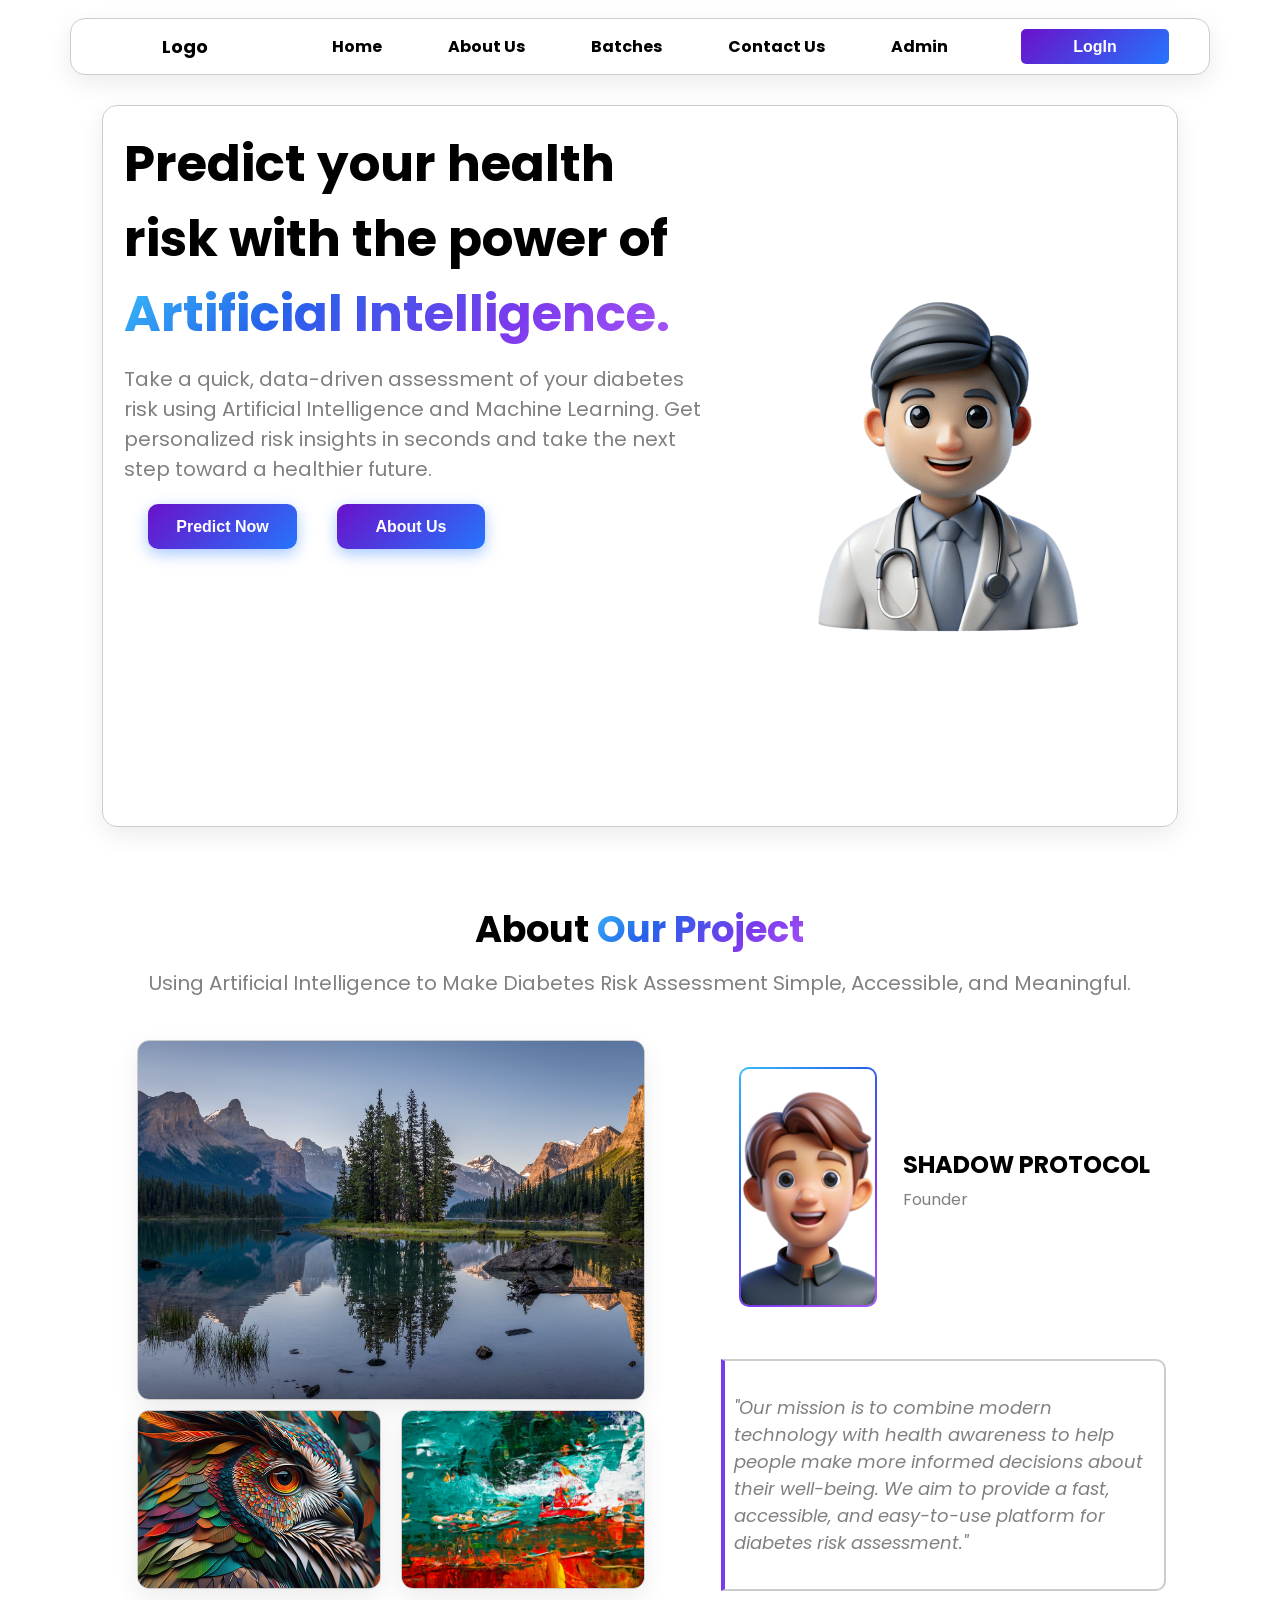
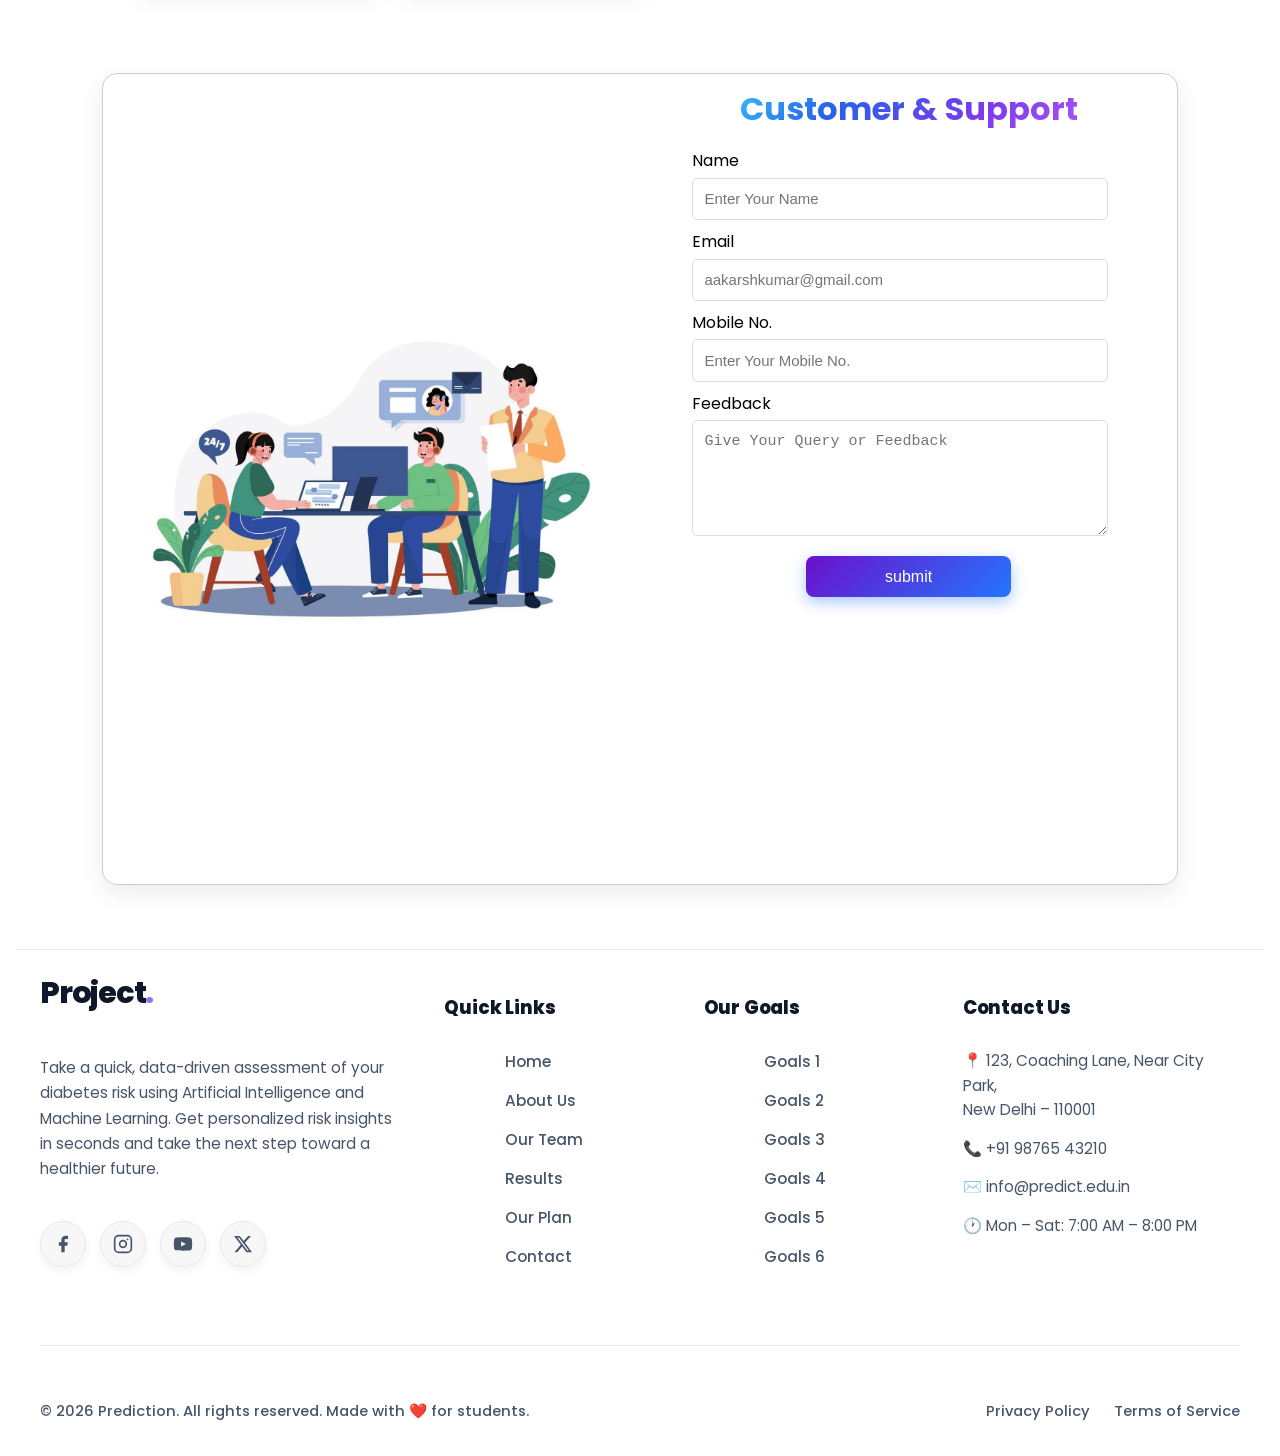
<file: index.html>
<!DOCTYPE html>
<html lang="en">
<head>
    <meta charset="UTF-8">
    <meta name="viewport" content="width=device-width, initial-scale=1.0">
    <title>GlucoAI | Smart Diabetes Prediction System</title>
    <link rel="stylesheet" href="./style/index.css" />
    <link rel="icon" type="image/png" href="./image/icon.png">
    <link rel="preconnect" href="https://fonts.googleapis.com">
    <link rel="preconnect" href="https://fonts.gstatic.com" crossorigin>
    <link href="https://fonts.googleapis.com/css2?family=Poppins:wght@400;500;600;700&display=swap" rel="stylesheet">
</head>
<body>
    <section class="main-navigation">
        <div class="main-navigation-logo">
            Logo
        </div>
        <div class="main-navigation-nav">
            <div>
                <a>Home</a>
                <a href="./about/about.html">About Us</a>
                <a href="./batches/batches.html">Batches</a>
                <a href="#contact">Contact Us</a>
                <a href="./admin-panel/adminpanel.html" target="_blank">Admin</a>
            </div>
        </div>
        <div class="main-navigation-login">
            <button class="main-navigation-login-button">LogIn</button>
        </div>
    </section>


    <!-- Hero Section -->
    <section class="main-hero">
        <div class="main-hero-left">
            <h1>Predict your health risk with the power of <span class="main-hero-left-span">Artificial Intelligence.</span></h1>
            <p>Take a quick, data-driven assessment of your diabetes risk using Artificial Intelligence and Machine Learning. Get personalized 
                risk insights in seconds and take the next step toward a healthier future.</p>
            <input type="button" value="Predict Now" class="main-hero-left-button" onclick="Predict()" />
            <input type="button" value="About Us" class="main-hero-left-button" />
        </div>
        <div class="main-hero-right">
            <img src="./image/index/home.png" alt="hero-image" />
        </div>
    </section>


    <!-- About Our Academy -->
    <section class="main-ouracademy">
        <h1>About <span class="main-ouracademy-header">Our Project</span></h1>
        <p class="main-ouracademy-paragraph">Using Artificial Intelligence to Make Diabetes Risk Assessment Simple, Accessible, and Meaningful.</p>
        <div class="main-ouracademy-div">
            <div class="main-ouracademy-leftdiv">
                <div class="main-ouracademy-leftdiv-topsection">
                    <img src="./image/index/topimage.png" alt="Top Image"/>
                </div>
                <div class="main-ouracademy-leftdiv-belowsection">
                    <div class="main-ouracademy-leftdiv-belowsection-left">
                        <img src="./image/index/belowleftimage.png" alt="Below Left Image"/>
                    </div>
                    <div class="main-ouracademy-leftdiv-belowsection-right">
                        <img src="./image/index/belowrightimage.png" alt="Below Right Image"/>
                    </div>
                </div>
            </div>
            <div class="main-ouracademy-rightdiv">
                <div class="main-ouracademy-rightdiv-founder">
                    <div class="main-ouracademy-rightdiv-founder-img">
                        <img src="./image/index/founder.png" alt="Founder Image" />
                    </div>
                    <div class="main-ouracademy-rightdiv-founder-details">
                        <h2>SHADOW PROTOCOL</h2>
                        <p>Founder</p>
                    </div>
                </div>
                <div class="main-ouracademy-rightdiv-quotes">
                    <p><i>"Our mission is to combine modern technology with health awareness to help people make more informed decisions about their well-being. We aim to provide a fast, accessible, and easy-to-use platform for diabetes risk assessment." </i></p>
                </div>
            </div>
        </div>
    </section>



    
    <!-- Contact & Support Section -->
    <section class="main-contactsupport" id="contact">
        <div class="main-contactsupport-left">
            <img src="./image/index/customersupport.png" alt="main-contactsupport-img" />
        </div>
        <div class="main-contactsupport-right">
            <h1>Customer & Support</h1>
            <form class="main-contactsupport-right-form" method="post">
                <div>
                    <label>Name</label><br>
                    <input type="text" placeholder="Enter Your Name" />
                </div>

                <div>
                    <label>Email</label><br>
                    <input type="email" placeholder="aakarshkumar@gmail.com" />
                </div>
                <div>
                    <label>Mobile No.</label><br>
                    <input type="number" placeholder="Enter Your Mobile No." />
                </div>
                <div>
                    <label>Feedback</label><br>
                    <textarea type="text" placeholder="Give Your Query or Feedback"></textarea>
                </div>
                <input type="submit" value="submit" class="main-contactsupport-right-form-button" />
            </form>
        </div>
    </section>











    <!-- Footer -->
    <footer class="site_footer" id="contact">
        <div class="footer_inner">
            <div class="footer_grid">
                <!-- Brand Column -->
                <div class="footer_col footer_brand_col">
                    <div class="footer_logo">Project<span>.</span></div>
                    <p class="footer_tagline">Take a quick, data-driven assessment of your diabetes risk using Artificial Intelligence and Machine Learning. Get personalized 
                risk insights in seconds and take the next step toward a healthier future.</p>
                    <div class="footer_social_links">
                        <a href="#" class="footer_social_icon" aria-label="Facebook">
                            <svg viewBox="0 0 24 24" width="20" height="20" fill="currentColor">
                                <path d="M18 2h-3a5 5 0 0 0-5 5v3H7v4h3v8h4v-8h3l1-4h-4V7a1 1 0 0 1 1-1h3z" />
                            </svg>
                        </a>
                        <a href="#" class="footer_social_icon" aria-label="Instagram">
                            <svg viewBox="0 0 24 24" width="20" height="20" fill="none" stroke="currentColor"
                                stroke-width="2">
                                <rect x="2" y="2" width="20" height="20" rx="5" ry="5" />
                                <circle cx="12" cy="12" r="4" />
                                <circle cx="17.5" cy="6.5" r="1" fill="currentColor" stroke="none" />
                            </svg>
                        </a>
                        <a href="#" class="footer_social_icon" aria-label="YouTube">
                            <svg viewBox="0 0 24 24" width="20" height="20" fill="currentColor">
                                <path
                                    d="M22.54 6.42a2.78 2.78 0 0 0-1.95-1.96C18.88 4 12 4 12 4s-6.88 0-8.59.46A2.78 2.78 0 0 0 1.46 6.42 29 29 0 0 0 1 12a29 29 0 0 0 .46 5.58 2.78 2.78 0 0 0 1.95 1.96C5.12 20 12 20 12 20s6.88 0 8.59-.46a2.78 2.78 0 0 0 1.96-1.96A29 29 0 0 0 23 12a29 29 0 0 0-.46-5.58z" />
                                <polygon points="9.75 15.02 15.5 12 9.75 8.98 9.75 15.02" fill="white" />
                            </svg>
                        </a>
                        <a href="#" class="footer_social_icon" aria-label="Twitter">
                            <svg viewBox="0 0 24 24" width="20" height="20" fill="currentColor">
                                <path
                                    d="M18.244 2.25h3.308l-7.227 8.26 8.502 11.24H16.17l-5.214-6.817L4.99 21.75H1.68l7.73-8.835L1.254 2.25H8.08l4.713 6.231zm-1.161 17.52h1.833L7.084 4.126H5.117z" />
                            </svg>
                        </a>
                    </div>
                </div>
                <!-- Quick Links -->
                <div class="footer_col">
                    <h4 class="footer_col_title">Quick Links</h4>
                    <ul class="footer_links">
                        <li><a href="#">Home</a></li>
                        <li><a href="#">About Us</a></li>
                        <li><a href="#">Our Team</a></li>
                        <li><a href="#stats">Results</a></li>
                        <li><a href="#fees">Our Plan</a></li>
                        <li><a href="#location">Contact</a></li>
                    </ul>
                </div>
                <!-- Programs -->
                <div class="footer_col">
                    <h4 class="footer_col_title">Our Goals</h4>
                    <ul class="footer_links">
                        <li><a href="#">Goals 1</a></li>
                        <li><a href="#">Goals 2</a></li>
                        <li><a href="#">Goals 3</a></li>
                        <li><a href="#">Goals 4</a></li>
                        <li><a href="#">Goals 5</a></li>
                        <li><a href="#">Goals 6</a></li>
                    </ul>
                </div>
                <!-- Contact -->
                <div class="footer_col">
                    <h4 class="footer_col_title">Contact Us</h4>
                    <div class="footer_contact_info">
                        <p>📍 123, Coaching Lane, Near City Park,<br>New Delhi – 110001</p>
                        <p>📞 +91 98765 43210</p>
                        <p>✉️ info@predict.edu.in</p>
                        <p>🕐 Mon – Sat: 7:00 AM – 8:00 PM</p>
                    </div>
                </div>
            </div>
            <!-- Footer Bottom Bar -->
            <div class="footer_bottom">
                <p class="footer_copyright">© 2026 Prediction. All rights reserved. Made with ❤️ for students.</p>
                <div class="footer_bottom_links">
                    <a href="#">Privacy Policy</a>
                    <a href="#">Terms of Service</a>
                </div>
            </div>
        </div>
    </footer>





</body>

<script src="./js/index.js"></script>

</html>
</file>
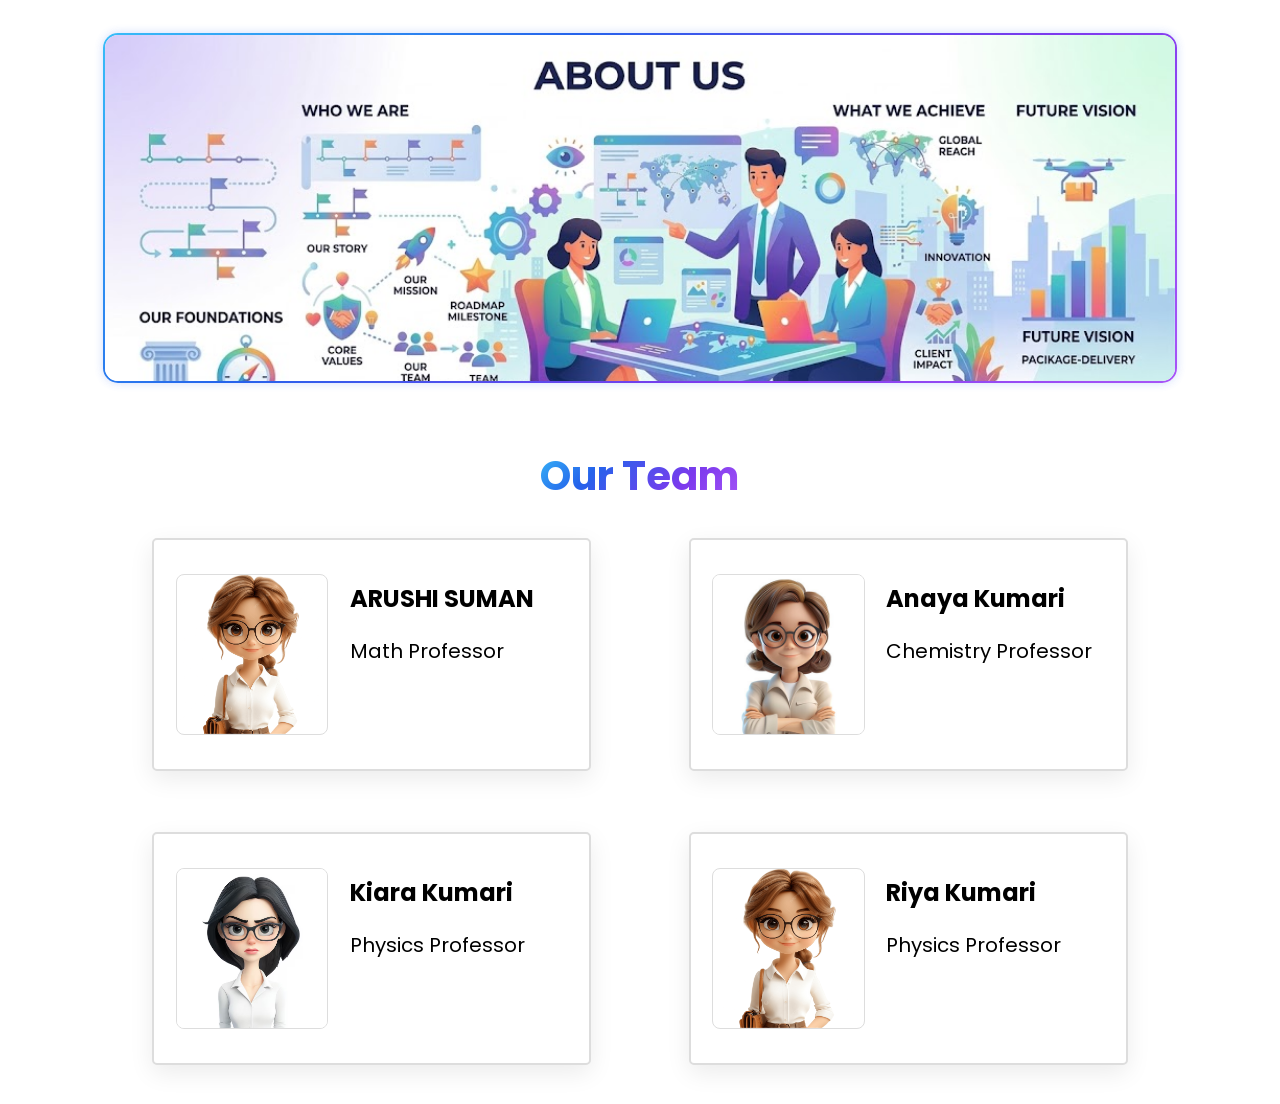
<file: about/about.html>
<!DOCTYPE html>
<html lang="en">
<head>
    <meta charset="UTF-8">
    <meta name="viewport" content="width=device-width, initial-scale=1.0">
    <title>About Us</title>
    <link rel="stylesheet" href="./about.css" />
    <link rel="icon" type="image/png" href="./image/icon.png">
    <link rel="preconnect" href="https://fonts.googleapis.com">
    <link rel="preconnect" href="https://fonts.gstatic.com" crossorigin>
    <link href="https://fonts.googleapis.com/css2?family=Poppins:wght@400;500;600;700&display=swap" rel="stylesheet">
</head>
<body>

    <section class="about-banner">
        <img src="../image/about/banner.png" alt="banner-image"/>
    </section>


    <section class="about-teachers">
        <h1><span>Our Team</span></h1>
        <div class="about-teachers-div">
        <div class="about-teachers-details">
            <div class="about-teachers-details-imagediv">
               <img class="about-teachers-details-imagediv-img" src="../image/about/teacher1.png" alt="teacher-1 image" />
            </div>
            <div class="about-teachers-details-name">
            <h2>ARUSHI SUMAN</h2>
            <p>Math Professor</p>
            </div>
        </div>
        <div class="about-teachers-details">
            <div class="about-teachers-details-imagediv">
               <img class="about-teachers-details-imagediv-img" src="../image/about/teacher2.png" alt="teacher-1 image" />
            </div>
            <div class="about-teachers-details-name">
            <h2>Anaya Kumari</h2>
            <p>Chemistry Professor</p>
            </div>
        </div>
        <div class="about-teachers-details">
            <div class="about-teachers-details-imagediv">
               <img class="about-teachers-details-imagediv-img" src="../image/about/teacher3.png" alt="teacher-1 image" />
            </div>
            <div class="about-teachers-details-name">
            <h2>Kiara Kumari</h2>
            <p>Physics Professor</p>
            </div>
        </div>
        <div class="about-teachers-details">
            <div class="about-teachers-details-imagediv">
               <img class="about-teachers-details-imagediv-img" src="../image/about/teacher1.png" alt="teacher-1 image" />
            </div>
            <div class="about-teachers-details-name">
            <h2>Riya Kumari</h2>
            <p>Physics Professor</p>
            </div>
        </div>
        </div>
    </section>
</body>
</html>
</file>
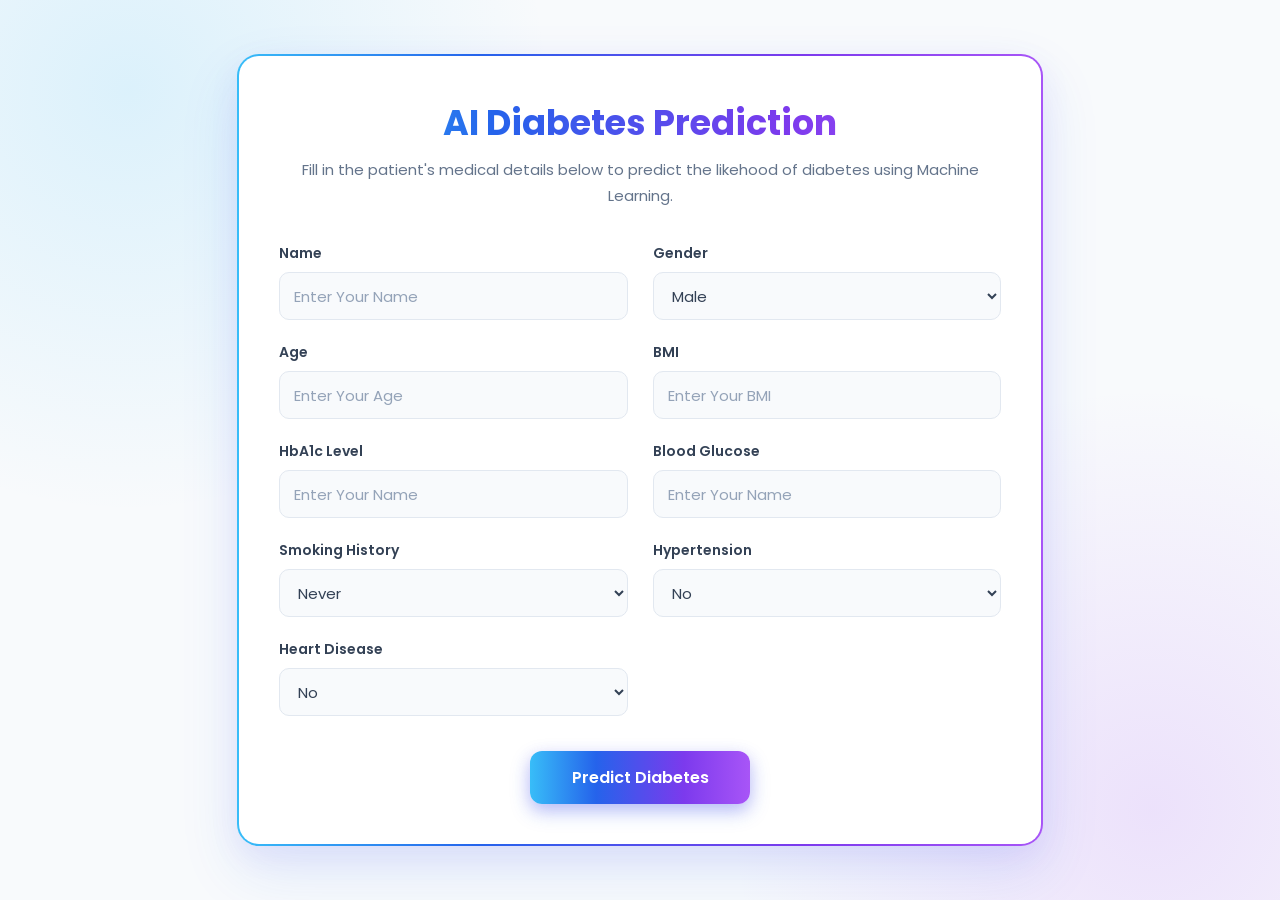
<file: screen/prediction.html>
<!DOCTYPE html>
<html lang="en">
<head>
    <meta charset="UTF-8">
    <meta name="viewport" content="width=device-width, initial-scale=1.0">
    <title>Prediction</title>
    <link rel="stylesheet" href="../style/prediction.css" />
    <link rel="icon" type="image/png" href="./image/icon.png">
    <link rel="preconnect" href="https://fonts.googleapis.com">
    <link rel="preconnect" href="https://fonts.gstatic.com" crossorigin>
    <link href="https://fonts.googleapis.com/css2?family=Poppins:wght@400;500;600;700&display=swap" rel="stylesheet">
</head>
<body>
    <section class="prediction-form">
        <div  class="prediction-form-heading">
        <h1>AI Diabetes Prediction</h1>
        <p>Fill in the patient's medical details below to predict the likehood of diabetes using Machine Learning.</p>
        </div>
        <div class="prediction-form-details">
            <div class="prediction-form-details-div">
                <label>Name</label>
                <input type="text" placeholder="Enter Your Name" />
            </div>
            <div class="prediction-form-details-div">
                <label>Gender</label>
                <select>
                    <option>Male</option>
                    <option>Female</option>
                </select>
            </div>
            <div class="prediction-form-details-div">
                <label>Age</label>
                <input type="text" placeholder="Enter Your Age" />
            </div>
            <div class="prediction-form-details-div">
                <label>BMI</label>
                <input type="text" placeholder="Enter Your BMI" />
            </div>
            <div class="prediction-form-details-div">
                <label>HbA1c Level</label>
                <input type="number" placeholder="Enter Your Name" />
            </div>
            <div class="prediction-form-details-div">
                <label>Blood Glucose</label>
                <input type="number" placeholder="Enter Your Name" />
            </div>
            <div class="prediction-form-details-div">
                <label>Smoking History</label>
                <select>
                    <option>Never</option>
                    <option>Former</option>
                    <option>Current</option>
                    <option>Not Current</option>
                    <option>No info</option>
                </select>
            </div>
            <div class="prediction-form-details-div">
                <label>Hypertension</label>
                <select>
                    <option>No</option>
                    <option>Yes</option>
                </select>
            </div>
            <div class="prediction-form-details-div">
                <label>Heart Disease</label>
                <select>
                    <option>No</option>
                    <option>Yes</option>  
                </select>
            </div>
            
        </div>
        <button class="prediction-form-button">Predict Diabetes</button>
    </section>
    
</body>
</html>
</file>
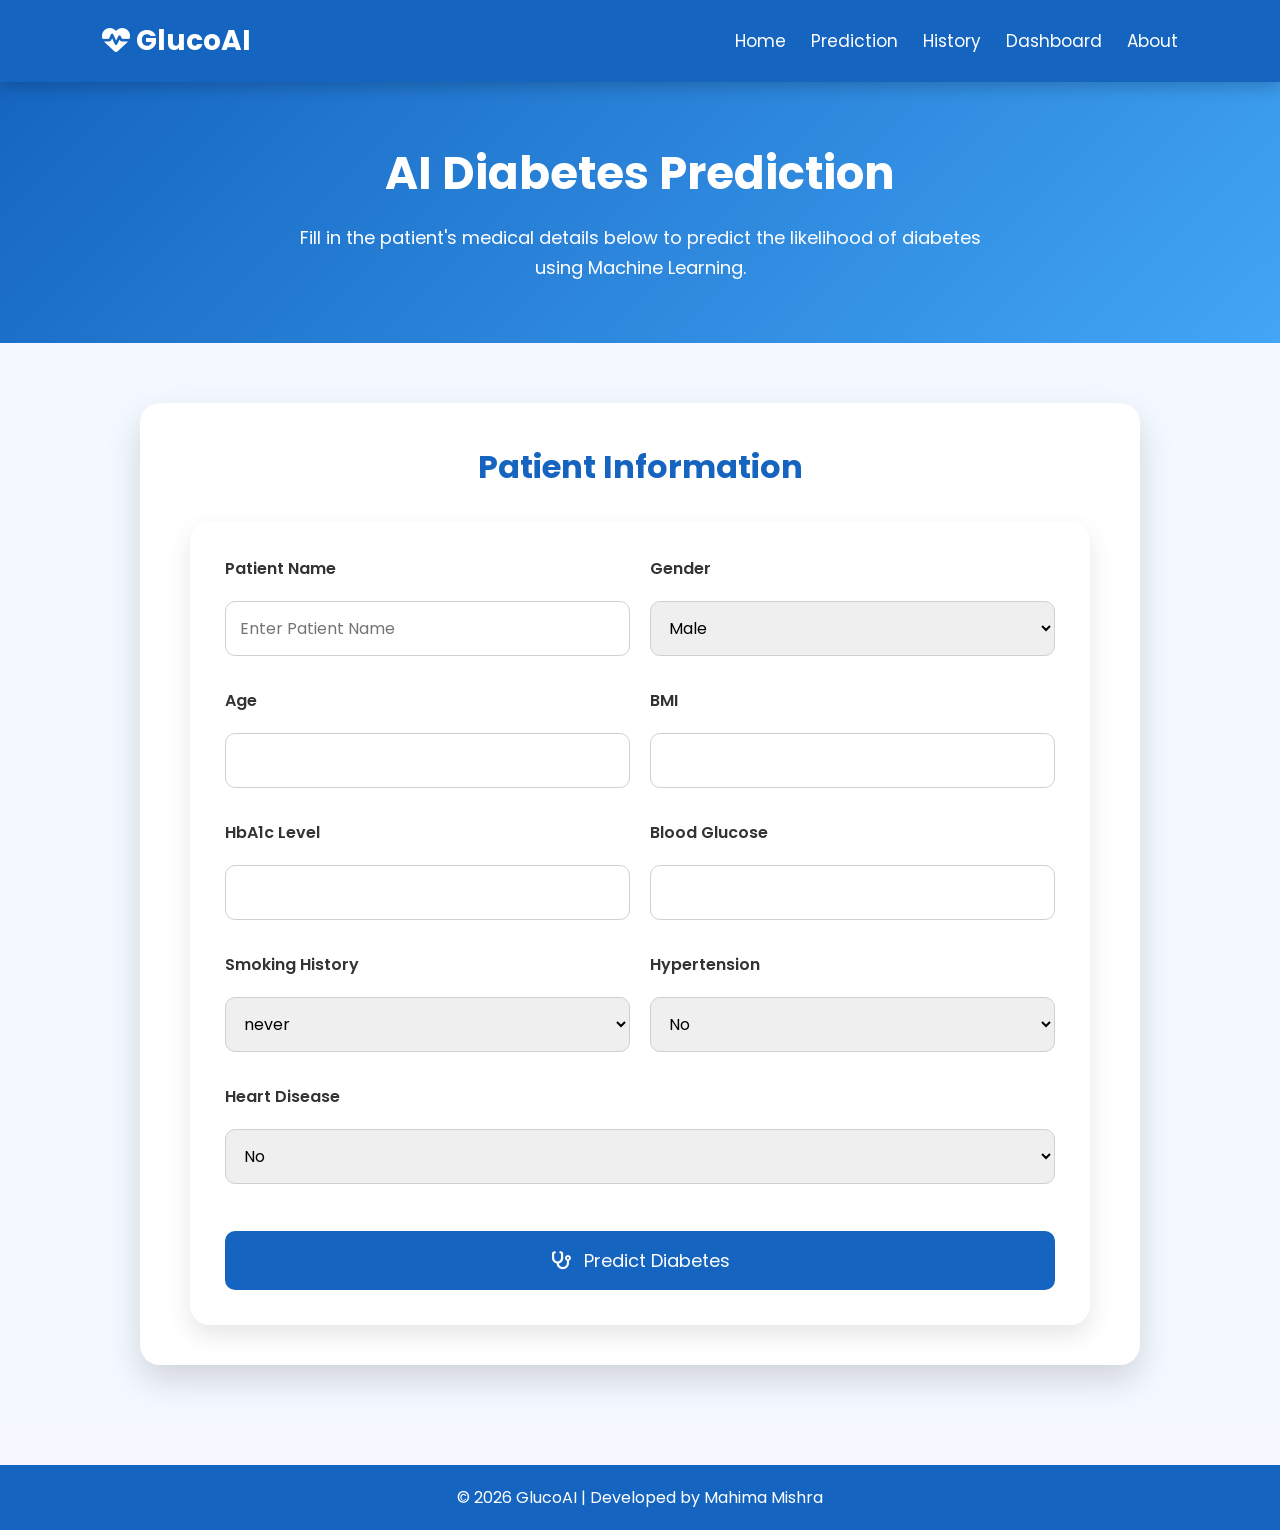
<file: templates/predict.html>
<!DOCTYPE html>
<html lang="en">
<head>
<meta charset="UTF-8">
<meta name="viewport" content="width=device-width, initial-scale=1.0">
<title>Prediction | GlucoAI</title>

<!-- <link rel="stylesheet" href="{{ url_for('static', filename='style.css') }}"> -->
<link rel="stylesheet" href="../static/style.css" />

<link href="https://fonts.googleapis.com/css2?family=Poppins:wght@300;400;500;600;700&display=swap" rel="stylesheet">

<link rel="stylesheet"
href="https://cdnjs.cloudflare.com/ajax/libs/font-awesome/6.7.1/css/all.min.css">

</head>

<body>

<!-- Navbar -->

<nav>

<div class="logo">
<i class="fa-solid fa-heart-pulse"></i>
GlucoAI
</div>

<ul>

<li><a href="/">Home</a></li>

<li><a href="/predict">Prediction</a></li>

<li><a href="/history">History</a></li>

<li><a href="/dashboard">Dashboard</a></li>

<li><a href="/about">About</a></li>

</ul>

</nav>

<!-- Header -->

<section class="page-title">

<h1>AI Diabetes Prediction</h1>

<p>

Fill in the patient's medical details below to predict
the likelihood of diabetes using Machine Learning.

</p>

</section>

<!-- Prediction Form -->

<section class="predict-container">

<div class="predict-card">

<h2>Patient Information</h2>

<form action="/predict" method="POST">

<div class="row">

<div class="input-box">

<label>Patient Name</label>

<input type="text"
name="name"
placeholder="Enter Patient Name"
required>

</div>

<div class="input-box">

<label>Gender</label>

<select name="gender">

<option value="Male">Male</option>

<option value="Female">Female</option>

</select>

</div>

</div>

<div class="row">

<div class="input-box">

<label>Age</label>

<input type="number"
name="age"
required>

</div>

<div class="input-box">

<label>BMI</label>

<input type="number"
step="0.1"
name="bmi"
required>

</div>

</div>

<div class="row">

<div class="input-box">

<label>HbA1c Level</label>

<input type="number"
step="0.1"
name="hba1c"
required>

</div>

<div class="input-box">

<label>Blood Glucose</label>

<input type="number"
name="glucose"
required>

</div>

</div>

<div class="row">

<div class="input-box">

<label>Smoking History</label>

<select name="smoking_history">

<option>never</option>

<option>former</option>

<option>current</option>

<option>not current</option>

<option>No Info</option>

</select>

</div>

<div class="input-box">

<label>Hypertension</label>

<select name="hypertension">

<option value="0">No</option>

<option value="1">Yes</option>

</select>

</div>

</div>

<div class="row">

<div class="input-box">

<label>Heart Disease</label>

<select name="heart_disease">

<option value="0">No</option>

<option value="1">Yes</option>

</select>

</div>

</div>

<button type="submit">

<i class="fa-solid fa-stethoscope"></i>

Predict Diabetes

</button>

</form>

</div>

</section>

<footer>

<p>

© 2026 GlucoAI | Developed by Mahima Mishra

</p>

</footer>

</body>
</html>
</file>
<file: style/index.css>
html{
    scroll-behavior: smooth;
}

body {
    display: flex;
    flex-direction: column;
    align-items: center;
    user-select: none;
    
    font-family: 'Poppins', sans-serif;
}

.main-navigation {
    margin-top: 10px;
    background: #fff;
    /* border: 2px solid gray; */
    border: 1px solid #ccc;
    border-radius: 15px;
    box-shadow: 0 8px 25px rgba(0, 0, 0, 0.08);
    display: flex;
    height: 55px;
    width: 90%;
    top: 12px;
    z-index: 1000;
    position: sticky;


}

.main-navigation-logo {
    /* border: 2px solid green; */
    width: 20%;
    display: flex;
    justify-content: center;
    align-items: center;
    font-size: 18px;
    font-weight: bold;
}

.main-navigation-nav {
    /* border: 2px solid red; */
    width: 60%;
       

}

.main-navigation-nav div {
    
    height: 100%;
    display: flex;
    list-style: none;
    justify-content: space-around;
    align-items: center;
    font-size: 1em;
    font-weight: bold;
    
}
.main-navigation-nav div a {
    position: relative;
    color: black;
    text-decoration: none;
    transition: color 0.3s ease;
}

.main-navigation-nav div a::after {
    content: "";
    position: absolute;
    left: 0;
    bottom: -5px;
    width: 100%;
    height: 3px;

    background: linear-gradient(
        90deg,
        #38bdf8 0%,
            #2563eb 30%,
            #7c3aed 70%,
            #a855f7 100%
    );

    border-radius: 10px;

    transform: scaleX(0);
    transform-origin: center;
    transition: transform 0.35s ease;
}

.main-navigation-nav div a:hover {
    cursor: pointer;
    color: #7c3aed;
}

.main-navigation-nav div a:hover::after {
    transform: scaleX(1);
}


.main-navigation-login {
    /* border: 2px solid palevioletred; */
    width: 20%;
    display: flex;
    justify-content: center;
    align-items: center;
}
.main-navigation-login-button{
    width: 65%;
    height: 35px;
    border-radius: 5px;
    border: none;

    background: linear-gradient(135deg, #6a11cb, #2575fc);
    color: white;

    font-size: 16px;
    font-weight: 600;
    cursor: pointer;

    transition: all 0.3s ease;
}
.main-navigation-login-button:hover{
    background: linear-gradient(135deg, #2575fc, #6a11cb);
    transform: translateY(-1px);
    box-shadow: 0 4px 12px rgba(37, 117, 252, 0.3); 
   
}









/* Hero Section */
.main-hero {
    margin-top: 30px;
    border: 1px solid #ccc;
    border-radius: 15px;
    box-shadow: 0 8px 25px rgba(0, 0, 0, 0.08);
    width: 85%;
    height: 80dvh;
    display: flex;
    overflow: hidden;
}

.main-hero-left {
    /* border: 2px solid green; */
    flex: 1.3;

    padding: 2% 0% 0% 2%;
}

.main-hero-left h1 {
    font-size: 50px;
    margin: 0px;
}

.main-hero-left-span {
    display: inline-block;
    background: linear-gradient(135deg,
            #38bdf8 0%,
            #2563eb 30%,
            #7c3aed 70%,
            #a855f7 100%);
    -webkit-background-clip: text;
    -webkit-text-fill-color: transparent;
    background-clip: text;
}

.main-hero-left p {
    margin-top: 2%;
    font-size: 20px;
    color: gray;
}

.main-hero-left-button {
    /* border: 2px solid green; */
    /* width: 25%; */
    margin: auto 2% 1% 4%;
    font-size: 15px;
    font-weight: 600;
    background: linear-gradient(135deg, #6a11cb, #2575fc);
    color: white;
    border: none;
    width: 25%;
    height: 45px;
    /* padding: 12px 24px; */
    font-size: 16px;
    font-weight: bold;
    border-radius: 10px;
    cursor: pointer;
    transition: all 0.3s ease;
    box-shadow: 0 5px 15px rgba(37, 117, 252, 0.4);
}
.main-hero-left-button:hover {
  transform: translateY(-3px);
  box-shadow: 0 8px 20px rgba(37, 117, 252, 0.6);
}

.main-hero-left-button:active {
  transform: translateY(0);
  box-shadow: 0 3px 8px rgba(37, 117, 252, 0.4);
}


.main-hero-right {
    /* border: 2px solid red; */
    flex: 1;
    display: flex;
    justify-content: center;
    align-items: center;
    overflow: hidden;
}

.main-hero-right img {
    max-width: 80%;
    height: auto;
    object-fit: cover;

}




/* * Our Academy */
/* ============================= */
/* Our Academy Section           */
/* ============================= */

.main-ouracademy {
    margin-top: 5%;
    /* border: 2px solid black; */
    border-radius: 12px;
    width: 85%;
    height: 80vh;
    display: flex;
    flex-direction: column;
    align-items: center;
    box-sizing: border-box;
    /* overflow: hidden; */
}

/* Heading */
.main-ouracademy h1 {
    font-size: 2.3em;
    margin-top: 1%;
    margin-bottom: 1%;
}

.main-ouracademy-header {
    display: inline-block;
    background: linear-gradient(
        135deg,
        #38bdf8 0%,
        #2563eb 30%,
        #7c3aed 70%,
        #a855f7 100%
    );
    -webkit-background-clip: text;
    -webkit-text-fill-color: transparent;
    background-clip: text;
}

/* Description */
.main-ouracademy-paragraph {
    margin-top: 0;
    color: gray;
    font-size: 20px;
    text-align: center;
    margin-bottom: 2%;
}

/* ============================= */
/* Main Academy Content          */
/* ============================= */

.main-ouracademy-div {
    /* border: 2px solid green; */
    width: 100%;
    flex: 1;
    min-height: 0;
    display: flex;
    justify-content: center;
    gap: 5%;
    padding: 1%;
    box-sizing: border-box;
}

/* ============================= */
/* Left Side                     */
/* ============================= */

.main-ouracademy-leftdiv {
    flex: 1.2;
    min-width: 0;
    min-height: 0;
    /* border: 2px solid red; */
    border-radius: 10px;

    display: flex;
    flex-direction: column;
    align-items: center;

    padding: 1%;
    gap: 10px;
    box-sizing: border-box;
}

/* Top Image Section */
.main-ouracademy-leftdiv-topsection {
    border: 1px solid #ccc;
    box-shadow: 0 8px 25px rgba(0, 0, 0, 0.08);
    width: 95%;
    flex: 2;
    min-height: 0;

    border-radius: 12px;
    overflow: hidden;
    box-sizing: border-box;
}

.main-ouracademy-leftdiv-topsection img {
    width: 100%;
    height: 100%;
    object-fit: cover;

    display: block;

    transition: transform 0.3s ease;
    cursor: pointer;
}

.main-ouracademy-leftdiv-topsection img:hover {
    transform: scale(1.1);
}

/* ============================= */
/* Bottom Images                 */
/* ============================= */

.main-ouracademy-leftdiv-belowsection {
    /* border: 2px solid pink; */
    width: 95%;
    flex: 1;
    min-height: 0;

    display: flex;
    gap: 20px;
    box-sizing: border-box;
}

.main-ouracademy-leftdiv-belowsection-left,
.main-ouracademy-leftdiv-belowsection-right {
    flex: 1;
    min-width: 0;
    min-height: 0;
    border: 1px solid #ccc;
    box-shadow: 0 8px 25px rgba(0, 0, 0, 0.08);
    border-radius: 12px;
    overflow: hidden;
}

.main-ouracademy-leftdiv-belowsection-left img,
.main-ouracademy-leftdiv-belowsection-right img {
    width: 100%;
    height: 100%;
    object-fit: cover;
    display: block;

    transition: transform 0.3s ease;
    cursor: pointer;
}

.main-ouracademy-leftdiv-belowsection-left img:hover,
.main-ouracademy-leftdiv-belowsection-right img:hover {
    transform: scale(1.1);
}

/* ============================= */
/* Right Side                    */
/* ============================= */

.main-ouracademy-rightdiv {
    flex: 1;
    min-width: 0;
    min-height: 0;

    /* border: 2px solid purple; */
    border-radius: 10px;

    display: flex;
    flex-direction: column;
    align-items: center;
    gap: 15px;
    /* overflow: hidden; */
    box-sizing: border-box;
}

/* ============================= */
/* Founder Section                */
/* ============================= */

.main-ouracademy-rightdiv-founder {
    /* border: 2px solid gold; */
    width: 100%;
    flex: 1.5;
    min-height: 0;

    display: flex;
    align-items: center;

    box-sizing: border-box;
}

.main-ouracademy-rightdiv-founder-img {
    border: 2px solid transparent;
    background:
        linear-gradient(white, white) padding-box,
        linear-gradient(135deg, #38bdf8, #2563eb, #7c3aed, #a855f7) border-box;
    margin: 5% 4%;

    width: 30%;
    height: 75%;

    border-radius: 10px;
    overflow: hidden;
    flex-shrink: 0;
    transition: transform 0.3s ease;
    cursor: pointer;
}
.main-ouracademy-rightdiv-founder-img:hover{
    transform: rotate(-5deg);
}

.main-ouracademy-rightdiv-founder-img img {
    width: 100%;
    height: 100%;
    object-fit: cover;
    display: block;
}

/* Founder Details */
.main-ouracademy-rightdiv-founder-details {
    flex: 1;
    padding: 2%;
}

.main-ouracademy-rightdiv-founder-details h2 {
    margin: 0;
}

.main-ouracademy-rightdiv-founder-details p {
    color: gray;
    margin-top: 5px;
}

/* ============================= */
/* Quotes Section                */
/* ============================= */

.main-ouracademy-rightdiv-quotes {
    border: 2px solid #ccc;
    border-left: 4px solid #7c3aed;
    border-radius: 0px 10px 10px 0px;
    width: 100%;
    flex: 1;
    min-height: 0;
    background: white;
    margin: 0 0 2% 0;
    padding: 2%;
    display: flex;
    align-items: center;
    box-sizing: border-box;
    transition: transform 0.3s ease;
    cursor: pointer;
}
.main-ouracademy-rightdiv-quotes:hover{
    transform: translateX(10px);
}

.main-ouracademy-rightdiv-quotes p {
    margin: 0;
    color: gray;
    font-size: 18px;
}


















/* Contact & Support Section */
.main-contactsupport{
    margin-top: 5%;
    border: 1px solid #ccc;
    border-radius: 15px;
    box-shadow: 0 8px 25px rgba(0, 0, 0, 0.08);
    width: 85%;
    height: 90vh;
    display: flex;
}
.main-contactsupport-left{
    flex: 1;
    /* border: 2px solid red; */
    display: flex;
    justify-content: center;
    align-items: center;
}
.main-contactsupport-left img{
    width: 100%;
    height: 100%;
    object-fit: contain;
}
.main-contactsupport-right{
    flex: 1;
    /* border: 2px solid green; */
    display: flex;
    align-items: center;
    flex-direction: column;

}
.main-contactsupport-right h1{
    margin: 2%;
    font-size: 2em;
    display: inline-block;
    background: linear-gradient(135deg,
            #38bdf8 0%,
            #2563eb 30%,
            #7c3aed 70%,
            #a855f7 100%);
    -webkit-background-clip: text;
    -webkit-text-fill-color: transparent;
    background-clip: text;
}
.main-contactsupport-right-form{
    /* border: 2px solid red; */
    width: 85%;
    display: flex;
    flex-direction: column;
    align-items: center;
    
}

.main-contactsupport-right-form div{
    /* border: 2px solid gold; */
    margin: 1%;
    width: 95%;
}
.main-contactsupport-right-form div label{
    display: inline-block;
    font-size: 1em;
    margin-bottom: 1%;
    
}
.main-contactsupport-right-form div input, .main-contactsupport-right-form div textarea{
    padding: 2.7%;
    width: 90%;
    background: white;
    border: 1px solid #ddd;
    border-radius: 5px;
    font-size: 15px;
    outline: none;
    transition: 0.3 ease;
}
.main-contactsupport-right-form div textarea {
    min-height: 90px;
    resize: vertical;
    font-size: 15px;
}
.main-contactsupport-right-form div input::placeholder, .main-contactsupport-right-form div textarea::placeholder{
    font-size: 15px;
    
}
.main-contactsupport-right-form div input:focus, .main-contactsupport-right-form div textarea:focus{
    border-color:#6366f1;
    box-shadow:0 0 0 4px rgba(99,102,241,0.15);
}
.main-contactsupport-right-form-button{
    margin-top: 2%;
    width: 45%;
    border: none;
    border-radius: 8px;
    transition: all 0.3s ease;
    padding: 2.5%;
    background: linear-gradient(135deg, #6a11cb, #2575fc);
    box-shadow: 0 5px 15px rgba(37, 117, 252, 0.4);
    color: white;
    font-size: 16px;
    cursor: pointer;
}

.main-contactsupport-right-form-button:hover {
  transform: translateY(-3px);
  box-shadow: 0 8px 20px rgba(37, 117, 252, 0.6);
}

.main-contactsupport-right-form-button:active {
  transform: translateY(0);
  box-shadow: 0 3px 8px rgba(37, 117, 252, 0.4);
}















/* Footer */
/* Footer */
.site_footer {
    background: #ffffff;
    border-top: 1px solid #e2e8f0;
    position: relative;
    z-index: 1;
    width: 95%;
    display: flex;
    justify-content: center;
    padding: 20px 24px 20px 24px;
    margin-top: 5%;
    margin-bottom: -10%;
}

.footer_inner {
    max-width: 1200px;
    width: 100%;
}

.footer_grid {
    display: grid;
    grid-template-columns: 1.35fr 0.8fr 0.8fr 1.05fr;
    gap: 48px;
    padding-bottom: 60px;
    border-bottom: 1px solid #e2e8f0;
}

.footer_brand_col {
    display: flex;
    flex-direction: column;
    gap: 24px;
    align-items: flex-start;
}

.footer_logo {
    font-size: 1.9rem;
    font-weight: 800;
    color: #0f172a;
    letter-spacing: -0.04em;
}

.footer_logo span {
    background: linear-gradient(135deg, #38bdf8, #a855f7);
    -webkit-background-clip: text;
    -webkit-text-fill-color: transparent;
    background-clip: text;
}

.footer_tagline {
    font-size: 0.96rem;
    color: #475569;
    line-height: 1.65;
}

.footer_social_links {
    display: flex;
    gap: 14px;
}

.footer_social_icon {
    display: flex;
    justify-content: center;
    align-items: center;
    width: 44px;
    height: 44px;
    border-radius: 50%;
    background: rgba(15, 23, 42, 0.03);
    border: 1px solid #e2e8f0;
    color: #475569;
    transition: all 0.4s cubic-bezier(0.16, 1, 0.3, 1);
    text-decoration: none;
    box-shadow: 0 4px 8px rgba(0, 0, 0, 0.05);
}

.footer_social_icon:hover {
    color: #ffffff;
    border-color: transparent;
    transform: translateY(-4px) scale(1.08);
}

.footer_social_icon[aria-label="Facebook"]:hover {
    background: #1877f2;
    box-shadow: 0 8px 16px rgba(24, 119, 242, 0.4);
}

.footer_social_icon[aria-label="Instagram"]:hover {
    background: linear-gradient(
        45deg,
        #f09433 0%,
        #e6683c 25%,
        #dc2743 50%,
        #cc2366 75%,
        #bc1888 100%
    );
    box-shadow: 0 8px 16px rgba(220, 39, 67, 0.4);
}

.footer_social_icon[aria-label="YouTube"]:hover {
    background: #ff0000;
    box-shadow: 0 8px 16px rgba(255, 0, 0, 0.4);
}

.footer_social_icon[aria-label="Twitter"]:hover {
    background: #000000;
    box-shadow: 0 8px 16px rgba(0, 0, 0, 0.4);
}

.footer_col_title {
    font-size: 1.15rem;
    font-weight: 800;
    color: #0f172a;
    margin-bottom: 28px;
    letter-spacing: -0.01em;
}

.footer_links {
    list-style: none;
    display: flex;
    flex-direction: column;
    gap: 14px;
}

.footer_links a {
    text-decoration: none;
    color: #475569;
    font-size: 0.96rem;
    font-weight: 500;
    transition: all 0.4s cubic-bezier(0.16, 1, 0.3, 1);
    display: inline-block;
}

.footer_links a:hover {
    color: #0f172a;
    transform: translateX(6px);
}

.footer_links a::before {
    content: '→';
    font-size: 0.8rem;
    margin-right: 8px;
    opacity: 0;
    transition: all 0.4s cubic-bezier(0.16, 1, 0.3, 1);
    display: inline-block;
    transform: translateX(-6px);
}

.footer_links a:hover::before {
    opacity: 1;
    transform: translateX(0);
    color: #38bdf8;
}

.footer_contact_info {
    display: flex;
    flex-direction: column;
    gap: 14px;
}

.footer_contact_info p {
    font-size: 0.96rem;
    margin: 0px;
    color: #475569;
    line-height: 1.6;
}

.footer_bottom {
    display: flex;
    justify-content: space-between;
    align-items: center;
    padding-top: 40px;
    flex-wrap: wrap;
    gap: 20px;
}

.footer_copyright {
    font-size: 0.92rem;
    color: #475569;
    font-weight: 500;
}

.footer_bottom_links {
    display: flex;
    gap: 24px;
}

.footer_bottom_links a {
    text-decoration: none;
    color: #475569;
    font-size: 0.92rem;
    transition: all 0.4s cubic-bezier(0.16, 1, 0.3, 1);
    font-weight: 500;
}

.footer_bottom_links a:hover {
    color: #0f172a;
}
</file>
<file: about/about.css>
*{
    box-sizing: border-box;
}

body {
    display: flex;
    flex-direction: column;
    align-items: center;
    user-select: none;
    
    font-family: 'Poppins', sans-serif;
}


.about-banner{
    margin-top: 2%;
    /* background: white; */
    border: 2px solid transparent;
     background:
        linear-gradient(white, white) padding-box,
        linear-gradient(135deg, #38bdf8, #2563eb, #7c3aed, #a855f7) border-box;
    border-radius: 15px;
     box-shadow:
        0 0 10px rgba(56, 189, 248, 0.15),
        0 0 10px rgba(124, 58, 237, 0.12);
    width: 85%;
    height: 350px;
    overflow: hidden;
    img{
        width: 100%;
        height: auto;
        object-fit: cover;
    }
}



/* Featrues */
.about-teachers{
    margin-top: 5%;
    /* border: 2px solid green; */
    width: 85%;
    height: 650px;
    display: flex;
    flex-direction: column;
    h1{
        margin: 0px;
        font-size: 2.5em;
        text-align: center;
        
    }
    span{
        display: inline-block;
    background: linear-gradient(135deg,
            #38bdf8 0%,
            #2563eb 30%,
            #7c3aed 70%,
            #a855f7 100%);
    -webkit-background-clip: text;
    -webkit-text-fill-color: transparent;
    background-clip: text;
    }
    
}

.about-teachers-div{
    /* border: 2px solid black; */
    width: 100%;
    height: 95%;
    padding: 1%;
    display: grid;
    place-items: center;
    grid-template-columns: repeat(2, 1fr);
    grid-template-rows: repeat(2, 1fr);
    gap: 20px;
}

.about-teachers-details{
    border: 2px solid #ddd;
    background: white;
    border-radius: 5px;
    box-shadow: 0 8px 25px rgba(0, 0, 0, 0.08);
    width: 85%;
    height: 85%;
    display: flex;
    align-items: center;
    
}

.about-teachers-details-imagediv{
    border: 1px solid #ddd;
    border-radius: 8px;
    height: 70%;
    width: 35%;
    margin: 5%;
    transition: transform 0.3s ease;
    cursor: pointer;
    overflow: hidden;
    
}

.about-teachers-details-imagediv-img{
    width: 100%;
        height: 100%;
        object-fit: cover;
        transition: transform 0.3s ease;
        
}

.about-teachers-details-imagediv-img:hover{
    transform: scale(1.1)
}

.about-teachers-details-name{
    /* border: 2px solid green; */
    height: 70%;
    width: 50%;
    h2{
        margin-top: 3%;
    }
    p{
        font-size: 20px;
        margin: 0px;
    }
}
</file>
<file: style/prediction.css>
* {
    box-sizing: border-box;
    margin: 0;
    padding: 0;
}




body {
    min-height: 100vh;

    font-family: "Poppins", sans-serif;

    display: flex;
    justify-content: center;
    align-items: center;

    padding: 40px 20px;

    background:
        radial-gradient(
            circle at 10% 10%,
            rgba(56, 189, 248, 0.15),
            transparent 30%
        ),
        radial-gradient(
            circle at 90% 90%,
            rgba(168, 85, 247, 0.15),
            transparent 30%
        ),
        #f8fafc;
}




.prediction-form {
    width: 65%;

    padding: 40px;

    border: 2px solid transparent;

    border-radius: 22px;

    
    background:
        linear-gradient(#ffffff, #ffffff) padding-box,
        linear-gradient(
            90deg,
            #38bdf8 0%,
            #2563eb 30%,
            #7c3aed 70%,
            #a855f7 100%
        ) border-box;

   

    box-shadow:
        0 25px 60px rgba(37, 99, 235, 0.12),
        0 10px 30px rgba(124, 58, 237, 0.08);

    display: flex;
    flex-direction: column;
    align-items: center;

    transition:
        transform 0.3s ease,
        box-shadow 0.3s ease;
}




.prediction-form:hover {
    transform: translateY(-3px);

    box-shadow:
        0 30px 70px rgba(37, 99, 235, 0.16),
        0 15px 35px rgba(124, 58, 237, 0.10);
}




.prediction-form-heading {
    width: 100%;

    text-align: center;

    margin-bottom: 35px;
}



.prediction-form-heading h1 {
    margin-bottom: 8px;

    font-size: 35px;
    font-weight: 700;

  

    background: linear-gradient(
        90deg,
        #38bdf8 0%,
        #2563eb 30%,
        #7c3aed 70%,
        #a855f7 100%
    );

    -webkit-background-clip: text;
    -webkit-text-fill-color: transparent;

    background-clip: text;
}




.prediction-form-heading p {
    max-width: 750px;

    margin: auto;

    color: #64748b;

    font-size: 15px;

    line-height: 1.7;
}



.prediction-form-details {
    width: 100%;

    display: grid;

    grid-template-columns: repeat(2, 1fr);

    gap: 22px 25px;
}




.prediction-form-details-div {
    display: flex;

    flex-direction: column;

    gap: 8px;
}




.prediction-form-details-div label {
    color: #334155;

    font-size: 14px;

    font-weight: 600;
}




.prediction-form-details-div input,
.prediction-form-details-div select {
    width: 100%;

    height: 48px;

    padding: 0 14px;

    border: 1px solid #e2e8f0;

    border-radius: 10px;

    outline: none;

    background-color: #f8fafc;

    color: #334155;

    font-family: "Poppins", sans-serif;

    font-size: 15px;

    transition:
        border-color 0.25s ease,
        box-shadow 0.25s ease,
        background-color 0.25s ease,
        transform 0.25s ease;
}




.prediction-form-details-div input::placeholder {
    color: #94a3b8;
}




.prediction-form-details-div input:hover,
.prediction-form-details-div select:hover {
    border-color: #a78bfa;

    background-color: #ffffff;
}




.prediction-form-details-div input:focus,
.prediction-form-details-div select:focus {
    border-color: #7c3aed;

    background-color: #ffffff;

    transform: translateY(-2px);

    box-shadow:
        0 0 0 3px rgba(124, 58, 237, 0.10),
        0 6px 18px rgba(124, 58, 237, 0.08);
}



.prediction-form-button {
    margin-top: 35px;

    min-width: 220px;

    padding: 14px 35px;

    border: none;

    border-radius: 12px;

    color: #ffffff;

    font-family: "Poppins", sans-serif;

    font-size: 16px;

    font-weight: 600;

    cursor: pointer;

   

    background: linear-gradient(
        90deg,
        #38bdf8 0%,
        #2563eb 30%,
        #7c3aed 70%,
        #a855f7 100%
    );

    box-shadow:
        0 8px 20px rgba(37, 99, 235, 0.25),
        0 5px 15px rgba(124, 58, 237, 0.20);

    transition:
        transform 0.25s ease,
        box-shadow 0.25s ease,
        filter 0.25s ease;
}




.prediction-form-button:hover {
    transform: translateY(-4px);

    filter: brightness(1.08);

    box-shadow:
        0 14px 30px rgba(37, 99, 235, 0.30),
        0 10px 25px rgba(124, 58, 237, 0.25);
}




.prediction-form-button:active {
    transform: translateY(-1px);

    box-shadow:
        0 5px 12px rgba(124, 58, 237, 0.25);
}




@media (max-width: 1000px) {

    .prediction-form {
        width: 80%;

        padding: 35px;
    }

}




@media (max-width: 700px) {

    body {
        padding: 20px 12px;
    }


    .prediction-form {
        width: 100%;

        padding: 28px 20px;

        border-radius: 18px;
    }


    .prediction-form-heading {
        margin-bottom: 28px;
    }


    .prediction-form-heading h1 {
        font-size: 27px;
    }


    .prediction-form-heading p {
        font-size: 13px;
    }


    .prediction-form-details {
        grid-template-columns: 1fr;

        gap: 17px;
    }


    .prediction-form-button {
        width: 100%;

        margin-top: 28px;
    }

}




@media (max-width: 400px) {

    .prediction-form {
        padding: 25px 16px;
    }


    .prediction-form-heading h1 {
        font-size: 24px;
    }


    .prediction-form-details-div input,
    .prediction-form-details-div select {
        height: 45px;

        font-size: 14px;
    }

}
</file>
<file: static/style.css>
*{
    margin:0;
    padding:0;
    box-sizing:border-box;
    font-family:'Poppins',sans-serif;
    scroll-behavior:smooth;
}

body{
    background:#f5f9ff;
}

/* Navbar */

nav{
    width:100%;
    background:#1565C0;
    color:white;
    display:flex;
    justify-content:space-between;
    align-items:center;
    padding:20px 8%;
    position:fixed;
    top:0;
    z-index:1000;
    box-shadow:0 5px 15px rgba(0,0,0,.2);
}

.logo{
    font-size:28px;
    font-weight:bold;
}

nav ul{
    display:flex;
    list-style:none;
}

nav ul li{
    margin-left:25px;
}

nav ul li a{
    color:white;
    text-decoration:none;
    font-size:17px;
    transition:.3s;
}

nav ul li a:hover{
    color:#FFD54F;
}

/* Hero */

.hero{
    min-height:100vh;
    display:flex;
    justify-content:space-between;
    align-items:center;
    padding:120px 8%;
    background:linear-gradient(135deg,#2196F3,#42A5F5);
    color:white;
}

.left{
    width:50%;
}

.left h1{
    font-size:55px;
    margin-bottom:20px;
}

.left h1 span{
    color:#FFEB3B;
}

.left p{
    font-size:20px;
    line-height:35px;
    margin-bottom:35px;
}

.btn{
    display:inline-block;
    padding:15px 35px;
    background:white;
    color:#1565C0;
    border-radius:50px;
    text-decoration:none;
    font-weight:bold;
    transition:.3s;
}

.btn:hover{
    transform:scale(1.05);
}

.right{
    width:45%;
    text-align:center;
}

.right img{
    width:350px;
}

/* Features */

.features{
    display:grid;
    grid-template-columns:repeat(auto-fit,minmax(220px,1fr));
    gap:30px;
    padding:80px 8%;
}

.box{
    background:white;
    padding:35px;
    border-radius:15px;
    text-align:center;
    box-shadow:0 10px 25px rgba(0,0,0,.1);
    transition:.3s;
}

.box:hover{
    transform:translateY(-10px);
}

.box i{
    font-size:45px;
    color:#1565C0;
    margin-bottom:20px;
}

.box h2{
    margin-bottom:15px;
}

/* About */

.about{
    padding:70px 8%;
    text-align:center;
}

.about h1{
    color:#1565C0;
    margin-bottom:25px;
    font-size:40px;
}

.about p{
    max-width:900px;
    margin:auto;
    line-height:35px;
    font-size:18px;
}

/* Prediction */

#predict{
    padding:70px 8%;
    background:#E3F2FD;
}

#predict h1{
    text-align:center;
    margin-bottom:40px;
    color:#1565C0;
}

form{
    background:white;
    padding:35px;
    border-radius:20px;
    box-shadow:0 10px 25px rgba(0,0,0,.1);
    max-width:900px;
    margin:auto;
}

form input,
form select{
    width:100%;
    padding:15px;
    margin:12px 0;
    border:1px solid #ccc;
    border-radius:10px;
    font-size:16px;
}

form button{
    width:100%;
    padding:16px;
    background:#1565C0;
    color:white;
    border:none;
    border-radius:10px;
    font-size:18px;
    cursor:pointer;
    margin-top:15px;
    transition:.3s;
}

form button:hover{
    background:#0D47A1;
}

/* Result */

.result{
    margin:30px auto;
    max-width:900px;
    background:#E8F5E9;
    padding:25px;
    border-left:8px solid #2E7D32;
    border-radius:10px;
    text-align:center;
}

.result h2{
    color:#2E7D32;
    margin-bottom:10px;
}

/* Footer */

footer{
    background:#1565C0;
    color:white;
    text-align:center;
    padding:25px;
    margin-top:50px;
}

/* Mobile */

@media(max-width:768px){

nav{
    flex-direction:column;
}

nav ul{
    margin-top:15px;
    flex-wrap:wrap;
    justify-content:center;
}

.hero{
    flex-direction:column;
    text-align:center;
}

.left,
.right{
    width:100%;
}

.left h1{
    font-size:38px;
}

.right img{
    width:250px;
    margin-top:40px;
}

}
/* -------------------- */
/* Prediction Page CSS  */
/* -------------------- */

.page-title{
    margin-top:80px;
    background:linear-gradient(135deg,#1565C0,#42A5F5);
    color:white;
    text-align:center;
    padding:60px 20px;
}

.page-title h1{
    font-size:45px;
    margin-bottom:15px;
}

.page-title p{
    font-size:18px;
    max-width:700px;
    margin:auto;
    line-height:30px;
}

.predict-container{
    background:#f4f8ff;
    padding:60px 20px;
}

.predict-card{
    width:90%;
    max-width:1000px;
    margin:auto;
    background:white;
    border-radius:20px;
    padding:40px;
    box-shadow:0 15px 35px rgba(0,0,0,0.15);
}

.predict-card h2{
    text-align:center;
    color:#1565C0;
    margin-bottom:30px;
    font-size:32px;
}

.row{
    display:flex;
    gap:20px;
    margin-bottom:20px;
}

.input-box{
    flex:1;
}

.input-box label{
    display:block;
    font-weight:600;
    color:#333;
    margin-bottom:8px;
}

.input-box input,
.input-box select{
    width:100%;
    padding:14px;
    border:1px solid #d0d0d0;
    border-radius:10px;
    font-size:16px;
    outline:none;
    transition:0.3s;
}

.input-box input:focus,
.input-box select:focus{
    border-color:#1565C0;
    box-shadow:0 0 8px rgba(21,101,192,0.3);
}

button{
    width:100%;
    padding:16px;
    background:#1565C0;
    color:white;
    border:none;
    border-radius:10px;
    font-size:18px;
    cursor:pointer;
    transition:0.3s;
    margin-top:20px;
}

button:hover{
    background:#0D47A1;
    transform:translateY(-3px);
}

button i{
    margin-right:8px;
}

footer{
    background:#1565C0;
    color:white;
    text-align:center;
    padding:20px;
    font-size:16px;
}

/* Mobile */

@media(max-width:768px){

.row{
    flex-direction:column;
}

.page-title h1{
    font-size:32px;
}

.predict-card{
    padding:25px;
}

}
/* =====================================
        RESULT PAGE CSS
===================================== */

.result-page{
    padding:120px 20px 60px;
    background:#f5f9ff;
    min-height:100vh;
}

.result-card{

    width:90%;
    max-width:900px;

    margin:auto;

    background:white;

    border-radius:20px;

    padding:40px;

    box-shadow:0 15px 35px rgba(0,0,0,.15);

}

.result-card h1{

    text-align:center;

    color:#1565C0;

    margin-bottom:30px;

    font-size:38px;

}

.safe{

    background:#E8F5E9;

    border-left:8px solid #2E7D32;

    padding:25px;

    text-align:center;

    border-radius:10px;

    margin-bottom:30px;

}

.safe i{

    font-size:60px;

    color:#2E7D32;

    margin-bottom:15px;

}

.safe h2{

    color:#2E7D32;

    font-size:34px;

}

.danger{

    background:#FFEBEE;

    border-left:8px solid #C62828;

    padding:25px;

    text-align:center;

    border-radius:10px;

    margin-bottom:30px;

}

.danger i{

    font-size:60px;

    color:#C62828;

    margin-bottom:15px;

}

.danger h2{

    color:#C62828;

    font-size:34px;

}

.safe h3,
.danger h3{

    margin-top:15px;

    color:#444;

}

.info{

    margin-top:30px;

}

.info h3{

    color:#1565C0;

    margin-top:20px;

}

.info p{

    color:#444;

    font-size:18px;

    margin-top:8px;

}

.result-card h2{

    color:#1565C0;

    margin-top:25px;

    margin-bottom:15px;

}

.result-card ul{

    margin-left:30px;

}

.result-card ul li{

    margin:12px 0;

    font-size:17px;

    color:#444;

}

.result-card hr{

    margin:30px 0;

    border:none;

    height:1px;

    background:#ddd;

}

.back-btn{

    display:inline-block;

    background:#1565C0;

    color:white;

    text-decoration:none;

    padding:15px 35px;

    border-radius:10px;

    transition:.3s;

    font-weight:600;

}

.back-btn:hover{

    background:#0D47A1;

    transform:translateY(-3px);

}

footer{

    background:#1565C0;

    color:white;

    text-align:center;

    padding:20px;

    margin-top:50px;

}

@media(max-width:768px){

.result-card{

    padding:25px;

}

.result-card h1{

    font-size:30px;

}

.safe h2,
.danger h2{

    font-size:28px;

}

.safe i,
.danger i{

    font-size:45px;

}

}
/* =====================================
           HISTORY PAGE
===================================== */

.history-page{
    padding:120px 8% 60px;
    background:#f4f8ff;
    min-height:100vh;
}

.history-page h1{
    text-align:center;
    color:#1565C0;
    font-size:42px;
    margin-bottom:10px;
}

.history-page p{
    text-align:center;
    color:#666;
    margin-bottom:35px;
    font-size:18px;
}

.search-box{
    display:flex;
    justify-content:center;
    gap:15px;
    margin-bottom:35px;
    flex-wrap:wrap;
}

.search-box input{
    width:400px;
    max-width:100%;
    padding:14px;
    border:1px solid #ccc;
    border-radius:10px;
    outline:none;
    font-size:16px;
}

.search-box input:focus{
    border-color:#1565C0;
}

.search-box button{
    padding:14px 30px;
    background:#1565C0;
    color:white;
    border:none;
    border-radius:10px;
    cursor:pointer;
    transition:.3s;
}

.search-box button:hover{
    background:#0D47A1;
}

table{
    width:100%;
    border-collapse:collapse;
    background:white;
    border-radius:15px;
    overflow:hidden;
    box-shadow:0 10px 30px rgba(0,0,0,.15);
}

thead{
    background:#1565C0;
    color:white;
}

th{
    padding:18px;
    text-align:center;
    font-size:17px;
}

td{
    padding:16px;
    text-align:center;
    border-bottom:1px solid #eee;
}

tbody tr:hover{
    background:#E3F2FD;
}

.delete-btn{
    display:inline-block;
    padding:8px 16px;
    background:#E53935;
    color:white;
    text-decoration:none;
    border-radius:8px;
    transition:.3s;
}

.delete-btn:hover{
    background:#C62828;
}

@media(max-width:900px){

.history-page{
    overflow-x:auto;
}

table{
    min-width:900px;
}

}

@media(max-width:768px){

.history-page h1{
    font-size:32px;
}

.history-page p{
    font-size:16px;
}

.search-box{
    flex-direction:column;
    align-items:center;
}

.search-box input{
    width:100%;
}

.search-box button{
    width:100%;
}

}
/* =====================================
            ABOUT PAGE
===================================== */

.about-page{
    padding:120px 8% 60px;
    background:#f4f8ff;
    min-height:100vh;
}

.about-page h1{
    text-align:center;
    color:#1565C0;
    font-size:45px;
    margin-bottom:20px;
}

.intro{
    text-align:center;
    max-width:900px;
    margin:auto;
    font-size:18px;
    color:#555;
    line-height:30px;
    margin-bottom:50px;
}

.about-grid{
    display:grid;
    grid-template-columns:repeat(auto-fit,minmax(300px,1fr));
    gap:30px;
}

.about-card{
    background:white;
    border-radius:20px;
    padding:30px;
    box-shadow:0 10px 25px rgba(0,0,0,.12);
    transition:.3s;
}

.about-card:hover{
    transform:translateY(-8px);
}

.about-card i{
    font-size:50px;
    color:#1565C0;
    margin-bottom:20px;
}

.about-card h2{
    color:#1565C0;
    margin-bottom:15px;
}

.about-card p{
    color:#555;
    line-height:28px;
}

.about-card ul{
    margin-top:10px;
    padding-left:20px;
}

.about-card ul li{
    margin:12px 0;
    color:#444;
    line-height:25px;
}

footer{
    background:#1565C0;
    color:white;
    text-align:center;
    padding:20px;
    margin-top:40px;
}

@media(max-width:768px){

.about-page h1{
    font-size:34px;
}

.intro{
    font-size:16px;
}

.about-card{
    padding:20px;
}

.about-card i{
    font-size:40px;
}

}
/* LOGIN */

.login-container{
    display:flex;
    justify-content:center;
    align-items:center;
    min-height:100vh;
    background:linear-gradient(135deg,#1565C0,#42A5F5);
}

.login-card{
    width:400px;
    background:white;
    padding:40px;
    border-radius:20px;
    text-align:center;
    box-shadow:0 10px 30px rgba(0,0,0,.2);
}

.login-icon{
    font-size:60px;
    color:#1565C0;
    margin-bottom:20px;
}

.login-card h1{
    color:#1565C0;
}

.login-card p{
    color:#666;
    margin-bottom:25px;
}

.login-card input{
    width:100%;
    padding:14px;
    margin:12px 0;
    border:1px solid #ccc;
    border-radius:10px;
}

.login-card button{
    width:100%;
    padding:15px;
    background:#1565C0;
    color:white;
    border:none;
    border-radius:10px;
    cursor:pointer;
    font-size:17px;
}

.login-card button:hover{
    background:#0D47A1;
}
/* ADMIN */

.admin-panel{

padding:120px 8%;

background:#f4f8ff;

min-height:100vh;

}

.admin-panel h1{

text-align:center;

margin-bottom:40px;

color:#1565C0;

}

.admin-grid{

display:grid;

grid-template-columns:repeat(auto-fit,minmax(250px,1fr));

gap:25px;

}

.admin-card{

background:white;

padding:35px;

border-radius:15px;

text-align:center;

box-shadow:0 10px 20px rgba(0,0,0,.15);

}

.admin-card h2{

color:#1565C0;

margin-bottom:15px;

}

.admin-card h1{

font-size:40px;

color:#333;

}
/* ==========================
RESULT PAGE
========================== */

.result-page{

display:flex;

justify-content:center;

align-items:center;

min-height:80vh;

background:#f4f8ff;

padding:40px;

}

.result-card{

background:white;

padding:40px;

border-radius:20px;

width:600px;

text-align:center;

box-shadow:0 10px 25px rgba(0,0,0,.15);

}

.result-card h1{

color:#1565C0;

margin-bottom:20px;

}

.result-card h3{

margin-top:20px;

color:#333;

}

.result-card p{

margin:25px 0;

color:#555;

line-height:28px;

}

.pdf-btn{

display:inline-block;

padding:15px 30px;

background:#E53935;

color:white;

text-decoration:none;

border-radius:10px;

font-weight:600;

margin:10px;

transition:.3s;

}

.pdf-btn:hover{

background:#B71C1C;

}

.back-btn{

display:inline-block;

padding:15px 30px;

background:#1565C0;

color:white;

text-decoration:none;

border-radius:10px;

font-weight:600;

margin:10px;

transition:.3s;

}

.back-btn:hover{

background:#0D47A1;

}
.print-btn{
    padding:15px 30px;
    background:#1565C0;
    color:white;
    border:none;
    border-radius:10px;
    cursor:pointer;
    font-size:16px;
    margin-top:15px;
}
/* ==========================================
   DASHBOARD
========================================== */

.dashboard-title{
    text-align:center;
    font-size:38px;
    color:#1565C0;
    margin:35px 0;
    font-weight:700;
}

.cards{
    width:90%;
    margin:auto;
    display:grid;
    grid-template-columns:repeat(auto-fit,minmax(220px,1fr));
    gap:25px;
}

.card{
    color:#fff;
    padding:30px;
    border-radius:18px;
    text-align:center;
    box-shadow:0 10px 25px rgba(0,0,0,.15);
    transition:.3s;
}

.card:hover{
    transform:translateY(-8px);
}

.card i{
    font-size:45px;
    margin-bottom:15px;
}

.card h3{
    margin:10px 0;
    font-size:20px;
}

.card h1{
    font-size:42px;
    margin-top:10px;
}

.blue{
    background:linear-gradient(135deg,#1976D2,#42A5F5);
}

.red{
    background:linear-gradient(135deg,#D32F2F,#EF5350);
}

.green{
    background:linear-gradient(135deg,#2E7D32,#66BB6A);
}

.orange{
    background:linear-gradient(135deg,#F57C00,#FFB74D);
}

.purple{
    background:linear-gradient(135deg,#7B1FA2,#BA68C8);
}

/* ================= CHARTS ================= */

.charts{
    width:90%;
    margin:50px auto;
    display:flex;
    justify-content:center;
    flex-wrap:wrap;
    gap:30px;
}

.chart-box{
    flex:1;
    min-width:420px;
    background:#fff;
    padding:25px;
    border-radius:20px;
    box-shadow:0 8px 20px rgba(0,0,0,.15);
}

.chart-box h2{
    text-align:center;
    color:#1565C0;
    margin-bottom:20px;
}

.chart-box canvas{
    width:100% !important;
    height:350px !important;
}

/* ================= QUICK ACTION ================= */

.quick-actions{
    width:90%;
    margin:40px auto;
    text-align:center;
}

.quick-actions h2{
    color:#1565C0;
    margin-bottom:25px;
}

.action-buttons{
    display:flex;
    justify-content:center;
    flex-wrap:wrap;
    gap:20px;
}

.action-btn{
    text-decoration:none;
    color:#fff;
    background:#1565C0;
    padding:15px 28px;
    border-radius:10px;
    font-size:16px;
    font-weight:600;
    transition:.3s;
}

.action-btn:hover{
    background:#0D47A1;
    transform:translateY(-3px);
}

.action-btn i{
    margin-right:8px;
}

/* ================= STATUS CARD ================= */

.status-card{
    width:90%;
    max-width:700px;
    margin:40px auto;
    background:#fff;
    border-radius:20px;
    padding:30px;
    box-shadow:0 8px 20px rgba(0,0,0,.15);
}

.status-card h2{
    color:#1565C0;
    margin-bottom:20px;
    text-align:center;
}

.status-card p{
    font-size:17px;
    padding:10px 0;
    border-bottom:1px solid #eee;
}

.status-card p:last-child{
    border-bottom:none;
}

/* ================= RESPONSIVE ================= */

@media(max-width:768px){

.chart-box{
    min-width:100%;
}

.dashboard-title{
    font-size:28px;
}

.card h1{
    font-size:34px;
}

.action-buttons{
    flex-direction:column;
}

.action-btn{
    width:100%;
}

}
/* ==========================================
        MOBILE RESPONSIVE
========================================== */

@media screen and (max-width:768px){

/* Navbar */

nav{
    flex-direction:column;
    padding:15px;
}

.logo{
    margin-bottom:15px;
}

nav ul{
    flex-wrap:wrap;
    justify-content:center;
}

nav ul li{
    margin:8px 12px;
}

/* Hero */

.hero{
    flex-direction:column-reverse;
    text-align:center;
    padding:120px 20px 50px;
}

.left,
.right{
    width:100%;
}

.left h1{
    font-size:34px;
}

.left p{
    font-size:17px;
    line-height:28px;
}

.right img{
    width:220px;
    margin-bottom:30px;
}

/* Features */

.features{
    grid-template-columns:1fr;
}

/* Prediction */

.predict-card{
    width:100%;
    padding:25px;
}

.row{
    flex-direction:column;
}

.input-box{
    width:100%;
}

/* History */

table{
    display:block;
    overflow-x:auto;
    white-space:nowrap;
}

/* Dashboard */

.cards{
    grid-template-columns:1fr;
}

.chart-box{
    min-width:100%;
}

.charts{
    flex-direction:column;
}

/* Buttons */

.action-buttons{
    flex-direction:column;
}

.action-btn{
    width:100%;
}

/* Result */

.result-card{
    width:100%;
}

/* Login */

.login-card{
    width:95%;
}

/* Admin */

.admin-grid{
    grid-template-columns:1fr;
}

}
</file>
